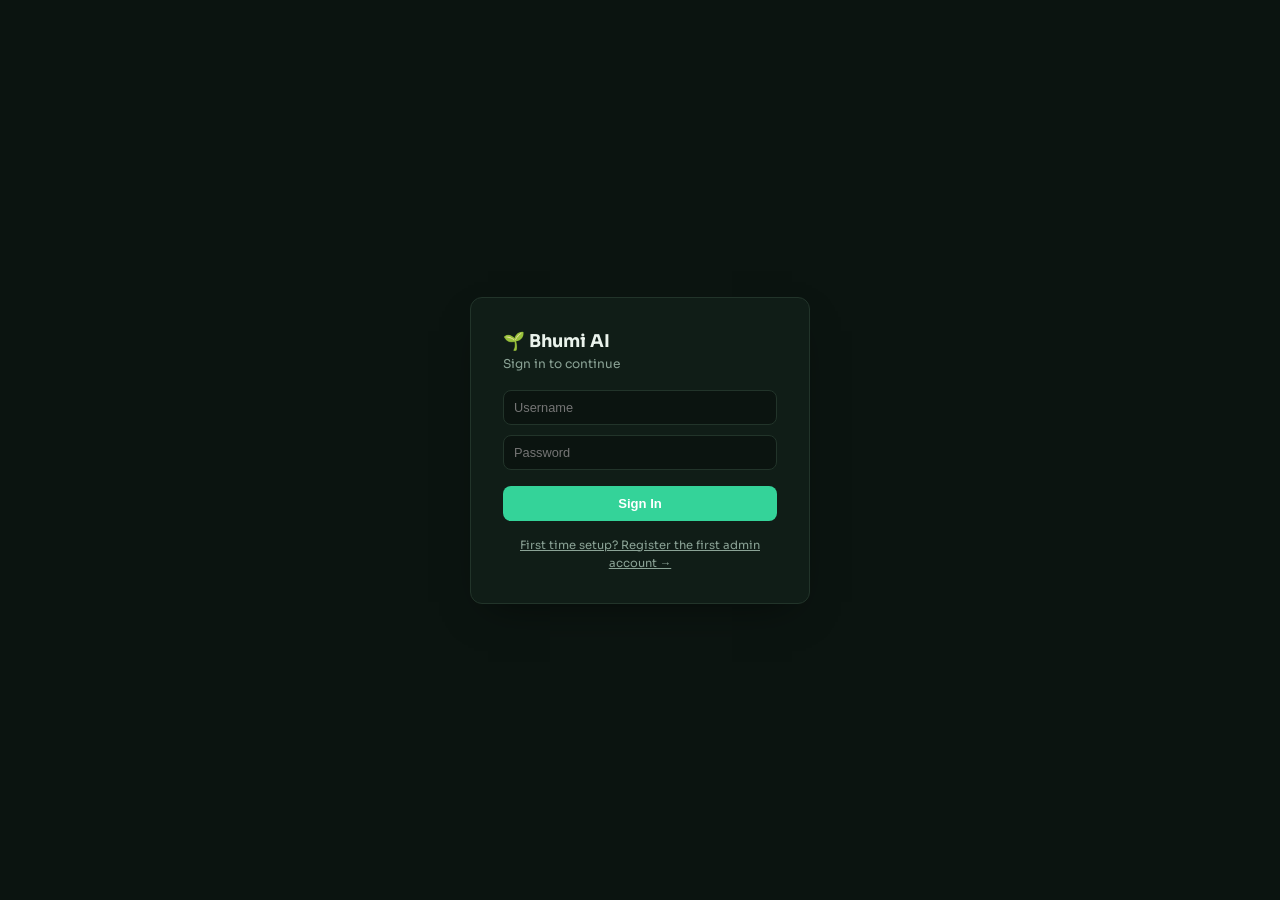
<file: Frontend/crop-intelligence.html>
<!DOCTYPE html>
<html lang="en">
<head>
    <meta charset="UTF-8">
    <meta name="viewport" content="width=device-width, initial-scale=1.0">
    <title>Bhumi AI — Crop Intelligence</title>
    <link rel="preconnect" href="https://fonts.googleapis.com">
    <link href="https://fonts.googleapis.com/css2?family=Space+Mono:wght@400;700&family=Sora:wght@300;400;500;600;700&display=swap" rel="stylesheet">
    <link rel="stylesheet" href="style.css" />
</head>
<body>
<div class="app-shell">
    <aside class="side-nav">
        <div class="nav-logo">
            <div class="logo-mark">🌱</div>
            <div><h1>Bhumi AI</h1><p>Smart Land. Strong Future.</p></div>
        </div>
        <nav class="nav-links">
            <a class="nav-link" href="index.html"><span>🏠</span> Dashboard</a>
            <a class="nav-link" id="nav-diagnose-btn"><span>📋</span> Farm Evaluation</a>
            <a class="nav-link" href="report.html"><span>📄</span> Extended Report</a>
            <a class="nav-link" href="glossary.html"><span>📚</span> Glossary</a>
            <a class="nav-link" href="farm-management.html"><span>🧑‍🌾</span> Farm Management</a>
            <a class="nav-link" href="satellite-intelligence.html"><span>🛰️</span> Satellite Intelligence</a>
            <a class="nav-link active" href="crop-intelligence.html"><span>🌾</span> Crop Intelligence</a>
            <a class="nav-link" href="insurance-claim.html"><span>🛡️</span> Insurance Claims</a>
            <a class="nav-link" href="dashboard-overview.html"><span>📊</span> Portfolio &amp; Admin</a>
        </nav>
        <div class="nav-footer-card">
            <div class="nfc-title">Crop Intelligence</div>
            <p>Current crop hypothesis, growth stage, sowing/harvest windows and 3-year rotation evidence.</p>
        </div>
    </aside>

    <div class="main-col">
        <header class="top-bar">
            <div>
                <h2 style="margin:0;font-size:1rem;">🌾 Crop Intelligence</h2>
                <p class="panel-subtitle" id="ci-subtitle" style="margin:2px 0 0;">No farm calculated yet</p>
            </div>
            <span class="topbar-spacer"></span>
            <a class="btn-detect" href="report.html" style="text-decoration:none;">📄 Extended Report</a>
        </header>

        <div class="error-box" id="error-box"></div>

        <div id="ci-empty-state" class="panel-card" style="margin:14px 0;">
            <p class="empty-hint">No farm data found. Go to <a href="index.html" style="color:var(--accent,#2f9e63);">Dashboard</a>, select a location and calculate a Bhumi AI Score first.</p>
        </div>

        <div id="ci-loading" class="panel-card" style="display:none;margin:14px 0;">
            <p class="empty-hint">Analyzing crop pattern from satellite NDVI history…</p>
        </div>

        <div id="ci-content" style="display:none;">
            <div class="panel-card" style="margin-bottom:14px;">
                <div class="panel-title">🎯 Crop Intelligence Snapshot</div>
                <div id="ci-summary-list" class="enrichment-list"></div>
                <p class="empty-hint" style="margin-top:8px;">This page separates a <b>crop recommendation</b> from a <b>current-crop identification hypothesis</b>. They are not the same claim.</p>
            </div>

            <div class="panel-card" style="margin-bottom:14px;">
                <div class="panel-title">🔍 Current Crop Identification <span class="panel-subtitle">Heuristic, not ML-verified</span></div>
                <div id="identification-list" class="enrichment-list"></div>
            </div>

            <div class="panel-card" style="margin-bottom:14px;">
                <div class="panel-title">🌱 Growth Stage</div>
                <div id="growth-stage-list" class="enrichment-list"></div>
            </div>

            <div class="panel-card" style="margin-bottom:14px;">
                <div class="panel-title">📅 Sowing &amp; Harvest Prediction</div>
                <div id="sowing-harvest-list" class="enrichment-list"></div>
            </div>

            <div class="panel-card" style="margin-bottom:14px;">
                <div class="panel-title">🔄 Crop Rotation Evidence (3-year)</div>
                <div id="rotation-summary" style="font-size:0.78rem;margin-bottom:8px;"></div>
                <div id="rotation-table"></div>
            </div>

            <div class="panel-card" style="margin-bottom:14px;">
                <div class="panel-title">📖 Crop Calendar Reference</div>
                <div id="calendar-table"></div>
            </div>

            <div class="panel-card" style="margin-bottom:14px;">
                <div class="panel-title">🧠 Methodology &amp; Limitations</div>
                <div class="enrichment-list">
                    <div class="enrichment-row"><span class="er-icon">🛰️</span><span class="er-label">Primary signal</span><span class="er-value">Seasonal Sentinel-2 NDVI pattern</span></div>
                    <div class="enrichment-row"><span class="er-icon">💧</span><span class="er-label">Rice signal</span><span class="er-value">Early-season water/flood signature</span></div>
                    <div class="enrichment-row"><span class="er-icon">🔄</span><span class="er-label">Rotation signal</span><span class="er-value">Kharif/Rabi cropped-vs-fallow history</span></div>
                    <div class="enrichment-row"><span class="er-icon">⚠️</span><span class="er-label">Validation</span><span class="er-value">No labelled ground-truth crop dataset in this module</span></div>
                </div>
                <p class="empty-hint" style="margin-top:8px;">Use this as a screening hypothesis. Field photos, farmer confirmation or a locally trained crop-classification model should be used for confirmation.</p>
            </div>
        </div>

        <footer class="app-footer">
            <span>🛰️ Sentinel-2 · NDVI seasonal analysis</span>
            <span>Indicative intelligence — field verification recommended.</span>
        </footer>
    </div>
</div>
<script src="shell.js"></script>
<script src="crop-intelligence.js"></script>
</body>
</html>
</file>
<file: Frontend/style.css>
/* ==========================================================================
   FarmScore — Dark satellite-intelligence dashboard (fixed, no page scroll)
   ========================================================================== */

:root {
    --bg: #0b1410;
    --bg-deep: #070d0a;
    --surface: #101d17;
    --surface-2: #16261e;
    --border: #22342a;
    --text: #eaf3ec;
    --text-muted: #8ba396;
    --text-dim: #5d7568;

    --primary: #34d399;
    --primary-dark: #16a570;
    --primary-tint: rgba(52, 211, 153, 0.12);

    --accent-blue: #38bdf8;
    --accent-amber: #f59e0b;
    --danger: #f87171;
    --danger-bg: rgba(248, 113, 113, 0.12);

    --radius: 12px;
    --radius-sm: 8px;
    --shadow: 0 16px 40px -18px rgba(0, 0, 0, 0.55);
    --shadow-sm: 0 6px 16px -8px rgba(0, 0, 0, 0.45);

    --font-display: "Space Mono", monospace;
    --font-body: "Sora", sans-serif;
}

* {
    box-sizing: border-box;
}

html, body {
    min-height: 100%;
    overflow-x: hidden;
    overflow-y: auto;
}

body {
    margin: 0;
    background: var(--bg);
    color: var(--text);
    font-family: var(--font-body);
    -webkit-font-smoothing: antialiased;
    font-size: 14px;
}

.visually-hidden {
    position: absolute;
    width: 0;
    height: 0;
    overflow: hidden;
    opacity: 0;
    pointer-events: none;
}

::selection {
    background: var(--primary-tint);
    color: var(--primary);
}

:focus-visible {
    outline: 2px solid var(--primary);
    outline-offset: 2px;
}

/* ---------------------------------------------------------------------- */
/* Shell layout — exactly 100vh, nothing scrolls at the page level        */
/* ---------------------------------------------------------------------- */

.app-shell {
    display: grid;
    grid-template-columns: 210px 1fr;
    min-height: 100vh;
}

/* ---------------------------------------------------------------------- */
/* Sidebar                                                                */
/* ---------------------------------------------------------------------- */

.side-nav {
    background: var(--bg-deep);
    border-right: 1px solid var(--border);
    padding: 16px 14px;
    display: flex;
    flex-direction: column;
    gap: 16px;
    min-height: 100vh;
    animation: fadeInLeft 0.4s ease both;
}

.nav-logo {
    display: flex;
    align-items: center;
    gap: 9px;
}

.logo-mark {
    width: 34px;
    height: 34px;
    display: flex;
    align-items: center;
    justify-content: center;
    font-size: 1.05rem;
    background: linear-gradient(135deg, var(--primary), var(--primary-dark));
    border-radius: 9px;
    box-shadow: var(--shadow);
    flex: 0 0 auto;
}

.nav-logo h1 {
    margin: 0;
    font-size: 0.92rem;
    font-weight: 700;
}

.nav-logo p {
    margin: 1px 0 0;
    font-size: 0.62rem;
    color: var(--text-muted);
}

.nav-links {
    display: flex;
    flex-direction: column;
    gap: 2px;
}

.nav-link {
    display: flex;
    align-items: center;
    gap: 9px;
    padding: 8px 10px;
    border-radius: var(--radius-sm);
    font-size: 0.78rem;
    color: var(--text-muted);
    text-decoration: none;
    cursor: default;
    transition: background 0.15s ease, color 0.15s ease;
}

.nav-link:hover {
    background: var(--surface);
    color: var(--text);
}

.nav-link.active {
    background: var(--primary-tint);
    color: var(--primary);
    font-weight: 600;
}

.nav-footer-card {
    margin-top: auto;
    padding: 12px;
    background: linear-gradient(155deg, var(--primary-tint), transparent);
    border: 1px solid var(--border);
    border-radius: var(--radius);
}

.nfc-title {
    font-size: 0.74rem;
    font-weight: 600;
    color: var(--primary);
    margin-bottom: 4px;
}

.nav-footer-card p {
    margin: 0;
    font-size: 0.66rem;
    color: var(--text-muted);
    line-height: 1.45;
}

/* ---------------------------------------------------------------------- */
/* Main column                                                            */
/* ---------------------------------------------------------------------- */

.main-col {
    min-width: 0;
    min-height: 100vh;
    display: flex;
    flex-direction: column;
    gap: 10px;
    padding: 12px 18px 28px;
    overflow: visible;
}

.top-bar {
    display: flex;
    align-items: center;
    gap: 12px;
    flex: 0 0 auto;
    animation: fadeInDown 0.4s ease both;
}

.search-wrap {
    flex: 1;
    max-width: 440px;
    display: flex;
    align-items: center;
    gap: 8px;
    background: var(--surface);
    border: 1px solid var(--border);
    border-radius: 999px;
    padding: 7px 13px;
    transition: border-color 0.15s ease;
}

.search-wrap:focus-within {
    border-color: var(--primary);
}

.search-icon {
    font-size: 0.8rem;
    opacity: 0.7;
}

.search-wrap input {
    flex: 1;
    background: none;
    border: none;
    outline: none;
    color: var(--text);
    font-family: var(--font-body);
    font-size: 0.82rem;
}

.search-wrap input::placeholder {
    color: var(--text-dim);
}

.icon-btn {
    background: var(--primary);
    color: #04231a;
    border: none;
    border-radius: 999px;
    padding: 5px 11px;
    font-size: 0.72rem;
    font-weight: 700;
    cursor: pointer;
    transition: background 0.15s ease;
}

.icon-btn:hover {
    background: var(--primary-dark);
    color: #fff;
}

.btn-detect {
    display: flex;
    align-items: center;
    gap: 6px;
    padding: 8px 14px;
    background: var(--primary-tint);
    color: var(--primary);
    border: 1px solid var(--primary-dark);
    border-radius: 999px;
    font-family: var(--font-body);
    font-weight: 600;
    font-size: 0.78rem;
    cursor: pointer;
    white-space: nowrap;
    transition: background 0.15s ease, transform 0.12s ease;
}

.btn-detect:hover {
    background: var(--primary);
    color: #04231a;
}

.btn-detect:active {
    transform: scale(0.97);
}

.topbar-spacer {
    flex: 1;
}

.bell-icon {
    font-size: 1.05rem;
    opacity: 0.85;
    cursor: default;
}

/* ---------------------------------------------------------------------- */
/* Error box                                                              */
/* ---------------------------------------------------------------------- */

.error-box {
    display: none;
    flex: 0 0 auto;
    padding: 8px 13px;
    font-size: 0.78rem;
    color: var(--danger);
    background: var(--danger-bg);
    border: 1px solid rgba(248, 113, 113, 0.35);
    border-left: 3px solid var(--danger);
    border-radius: var(--radius-sm);
}

.error-box:not(:empty) {
    display: block;
    animation: fadeInDown 0.25s ease both;
}

/* ---------------------------------------------------------------------- */
/* Info strip                                                             */
/* ---------------------------------------------------------------------- */

.info-strip {
    display: grid;
    grid-template-columns: repeat(4, minmax(0, 1fr));
    gap: 10px;
    flex: 0 0 auto;
    width: 100%;
}

.info-card {
    background: var(--surface);
    border: 1px solid var(--border);
    border-radius: var(--radius);
    padding: 10px 13px;
    animation: fadeInUp 0.4s ease both;
    transition: border-color 0.15s ease, transform 0.15s ease;
    min-width: 0;
}

.info-strip .info-card:nth-child(1) { animation-delay: 0.02s; }
.info-strip .info-card:nth-child(2) { animation-delay: 0.05s; }
.info-strip .info-card:nth-child(3) { animation-delay: 0.08s; }
.info-strip .info-card:nth-child(4) { animation-delay: 0.11s; }

.info-card:hover {
    border-color: var(--primary-dark);
}

.info-card-title {
    font-size: 0.62rem;
    text-transform: uppercase;
    letter-spacing: 0.05em;
    color: var(--text-muted);
    margin-bottom: 6px;
    font-family: var(--font-display);
    white-space: nowrap;
    overflow: hidden;
    text-overflow: ellipsis;
}

.info-card-main {
    font-family: var(--font-display);
    font-size: 0.86rem;
    font-weight: 700;
    color: var(--text);
    margin-bottom: 2px;
    white-space: nowrap;
    overflow: hidden;
    text-overflow: ellipsis;
}

.info-card-line {
    font-size: 0.68rem;
    color: var(--text-muted);
    margin-top: 1px;
    white-space: nowrap;
    overflow: hidden;
    text-overflow: ellipsis;
}

.info-card-line.muted {
    color: var(--text-dim);
    font-size: 0.62rem;
}

/* Farm Score compact card */

.mini-score-row {
    display: flex;
    align-items: center;
    gap: 10px;
}

.mini-score-ring {
    position: relative;
    width: 46px;
    height: 46px;
    flex: 0 0 auto;
}

.mini-score-ring svg {
    width: 100%;
    height: 100%;
}

#ring-arc {
    transition: stroke-dashoffset 1.1s cubic-bezier(0.22, 1, 0.36, 1), stroke 1.1s ease;
}

.mini-score-center {
    position: absolute;
    inset: 0;
    display: flex;
    align-items: center;
    justify-content: center;
    font-family: var(--font-display);
    font-size: 0.72rem;
    font-weight: 700;
}

.score-info-card .score-grade {
    font-family: var(--font-display);
    font-size: 0.76rem;
    font-weight: 700;
    color: var(--primary);
}

.score-info-card .coord-display {
    font-size: 0.62rem;
    color: var(--text-muted);
    font-family: var(--font-display);
    margin-top: 1px;
}

/* Weather card */

.weather-current {
    display: flex;
    align-items: center;
    gap: 9px;
}

.weather-icon {
    font-size: 1.4rem;
    animation: driftIcon 3.6s ease-in-out infinite;
}

.weather-current-temp {
    font-family: var(--font-display);
    font-size: 0.92rem;
    font-weight: 700;
    color: var(--accent-blue);
}

.weather-current-desc {
    font-size: 0.66rem;
    color: var(--text-muted);
}

.weather-wind {
    font-size: 0.62rem;
    color: var(--text-muted);
    font-family: var(--font-display);
    white-space: nowrap;
    margin-left: auto;
}

/* ---------------------------------------------------------------------- */
/* Comprehensive Score summary                                           */
/* ---------------------------------------------------------------------- */

#comprehensive-score-card {
    width: 100%;
    margin: 0 !important;
    padding: 16px 18px !important;
    display: block;
}

#comprehensive-score-card > .comprehensive-score-inner {
    display: flex;
    align-items: center;
    justify-content: space-between;
    gap: 20px;
    flex-wrap: wrap;
    min-width: 0;
}

#comprehensive-score-card > .comprehensive-score-inner > div {
    min-width: 0;
}

#comprehensive-score-grade {
    margin-top: 4px;
    color: #a7f3d0;
    font-weight: 700;
}

#comprehensive-score-params {
    margin-top: 5px;
    color: #7f9f92;
    font-size: 13px;
}

#comprehensive-score-method {
    margin-top: 10px;
    color: #668077;
    font-size: 12px;
}

#comprehensive-score-card > .comprehensive-score-inner > div {
    min-width: 0;
}

#comprehensive-score-value {
    line-height: 1.1;
    word-break: break-word;
}

#comprehensive-score-link {
    flex: 0 0 auto;
    white-space: nowrap;
}

/* ---------------------------------------------------------------------- */
/* Dashboard grid                                                         */
/* ---------------------------------------------------------------------- */

.dashboard-grid {
    display: grid;
    grid-template-columns: minmax(0, 1fr) 320px;
    align-items: start;
    width: 100%;
    min-width: 0;
    gap: 12px;
}

.map-column {
    display: flex;
    flex-direction: column;
    gap: 10px;
    min-height: 0;
}

.right-column {
    display: flex;
    flex-direction: column;
    gap: 10px;
    min-height: 0;
    animation: fadeInUp 0.4s ease 0.1s both;
}

/* ---------------------------------------------------------------------- */
/* Map toolbar tabs                                                       */
/* ---------------------------------------------------------------------- */

.map-tabs {
    display: flex;
    gap: 6px;
    flex: 0 0 auto;
    min-width: 0;
    overflow-x: auto;
    overflow-y: hidden;
    padding-bottom: 2px;
    scrollbar-width: thin;
}

.dashboard-grid > *,
.bottom-row > *,
.info-strip > * {
    min-width: 0;
}

.map-tab {
    background: var(--surface);
    border: 1px solid var(--border);
    color: var(--text-muted);
    font-family: var(--font-body);
    font-size: 0.72rem;
    font-weight: 600;
    padding: 6px 12px;
    border-radius: var(--radius-sm);
    cursor: pointer;
    transition: background 0.15s ease, color 0.15s ease, border-color 0.15s ease;
}

.map-tab:hover {
    border-color: var(--primary-dark);
    color: var(--text);
}

.map-tab.active {
    background: var(--primary);
    border-color: var(--primary);
    color: #04231a;
}

/* ---------------------------------------------------------------------- */
/* Map panel                                                              */
/* ---------------------------------------------------------------------- */

.map-panel {
    position: relative;
    flex: 0 0 auto;
    height: 390px;
    min-height: 320px;
    border-radius: var(--radius);
    overflow: hidden;
    border: 1px solid var(--border);
    animation: fadeInUp 0.4s ease both;
}

#map {
    width: 100%;
    height: 100%;
    background: #0d1712;
}

.farm-pin {
    width: 18px;
    height: 18px;
    background: var(--primary);
    border: 3px solid #fff;
    border-radius: 50%;
    box-shadow: 0 2px 8px rgba(0, 0, 0, 0.4);
}

.ndvi-legend {
    position: absolute;
    left: 12px;
    bottom: 12px;
    z-index: 500;
    background: rgba(16, 29, 23, 0.92);
    border: 1px solid var(--border);
    border-radius: var(--radius-sm);
    padding: 7px 11px;
    display: flex;
    align-items: center;
    gap: 7px;
    font-size: 0.64rem;
    color: var(--text-muted);
    animation: fadeInUp 0.3s ease both;
}

.legend-gradient {
    width: 60px;
    height: 6px;
    border-radius: 999px;
    background: linear-gradient(90deg, hsl(0,65%,45%), hsl(60,65%,45%), hsl(120,65%,45%));
}

.legend-labels {
    display: flex;
    justify-content: space-between;
    width: 60px;
    font-size: 0.58rem;
}

/* leaflet control theming */

.leaflet-bar,
.leaflet-control-layers,
.leaflet-control-geocoder {
    border: 1px solid var(--border) !important;
    box-shadow: var(--shadow) !important;
    background: var(--surface) !important;
}

.leaflet-bar a {
    background: var(--surface) !important;
    color: var(--text) !important;
    border-bottom: 1px solid var(--border) !important;
}

.leaflet-bar a:hover {
    background: var(--surface-2) !important;
}

/* ---------------------------------------------------------------------- */
/* Bottom row: Score Breakdown | NDVI Trend | Land Summary                */
/* ---------------------------------------------------------------------- */

.bottom-row {
    flex: 0 0 auto;
    display: grid;
    grid-template-columns: repeat(3, minmax(0, 1fr));
    gap: 10px;
    height: 245px;
    width: 100%;
}

.panel-card {
    background: var(--surface);
    border: 1px solid var(--border);
    border-radius: var(--radius);
    padding: 11px 13px;
    animation: fadeInUp 0.4s ease both;
    min-height: 0;
    overflow-y: auto;
    scrollbar-width: thin;
}

.panel-title {
    font-size: 0.76rem;
    font-weight: 700;
    display: flex;
    align-items: center;
    gap: 6px;
    margin-bottom: 8px;
}

.panel-subtitle {
    font-size: 0.6rem;
    font-weight: 400;
    color: var(--text-muted);
    font-family: var(--font-display);
}

.empty-hint {
    font-size: 0.72rem;
    color: var(--text-dim);
    margin: 8px 0 0;
}

/* ---------------------------------------------------------------------- */
/* Score Breakdown rows                                                   */
/* ---------------------------------------------------------------------- */

.params-grid {
    display: flex;
    flex-direction: column;
    gap: 7px;
}

.score-row {
    display: grid;
    grid-template-columns: 26px 1fr;
    gap: 8px;
    align-items: flex-start;
    animation: fadeInUp 0.35s ease both;
    border-radius: 6px;
    transition: background 0.3s ease;
}

.score-row.flash {
    background: var(--primary-tint);
}

.sr-body {
    min-width: 0;
}

.params-grid > *:nth-child(1) { animation-delay: 0.02s; }
.params-grid > *:nth-child(2) { animation-delay: 0.05s; }
.params-grid > *:nth-child(3) { animation-delay: 0.08s; }
.params-grid > *:nth-child(4) { animation-delay: 0.11s; }
.params-grid > *:nth-child(5) { animation-delay: 0.14s; }

.sr-icon {
    width: 26px;
    height: 26px;
    border-radius: 7px;
    display: flex;
    align-items: center;
    justify-content: center;
    font-size: 0.78rem;
    flex: 0 0 auto;
}

.sr-top {
    display: flex;
    justify-content: space-between;
    align-items: baseline;
    font-size: 0.72rem;
    gap: 6px;
}

.sr-label {
    font-weight: 600;
    white-space: nowrap;
    overflow: hidden;
    text-overflow: ellipsis;
}

.sr-info {
    color: var(--text-dim);
    font-size: 0.62rem;
    cursor: help;
    margin-left: 2px;
}

.sr-info:hover {
    color: var(--primary);
}

.sr-status {
    font-family: var(--font-display);
    font-size: 0.64rem;
    flex: 0 0 auto;
}

.mini-bar {
    margin-top: 4px;
    height: 4px;
    border-radius: 999px;
    background: var(--surface-2);
    overflow: hidden;
}

.mini-bar-fill {
    height: 100%;
    border-radius: 999px;
    transform-origin: left;
    animation: growBar 0.9s cubic-bezier(0.22, 1, 0.36, 1) both;
}

.sr-meta {
    font-size: 0.6rem;
    color: var(--text-muted);
    margin-top: 3px;
    font-family: var(--font-display);
    white-space: nowrap;
    overflow: hidden;
    text-overflow: ellipsis;
}

.p-nodata {
    color: var(--danger);
    margin-left: 4px;
    cursor: help;
}

/* ---------------------------------------------------------------------- */
/* NDVI trend chart                                                       */
/* ---------------------------------------------------------------------- */

.trend-chart-wrap {
    height: 100%;
    display: flex;
    flex-direction: column;
}

.trend-svg {
    width: 100%;
    flex: 1 1 auto;
    min-height: 0;
    display: block;
}

.trend-labels {
    display: flex;
    justify-content: space-between;
    font-size: 0.58rem;
    color: var(--text-muted);
    font-family: var(--font-display);
    margin-top: 4px;
}

.trend-empty {
    font-size: 0.72rem;
    color: var(--text-dim);
    margin: 20px 0 0;
    text-align: center;
}

/* ---------------------------------------------------------------------- */
/* Land summary                                                          */
/* ---------------------------------------------------------------------- */

.summary-row {
    display: flex;
    justify-content: space-between;
    align-items: center;
    padding: 5px 0;
    border-bottom: 1px dashed var(--border);
    font-size: 0.72rem;
    gap: 8px;
}

.summary-row:last-child {
    border-bottom: none;
}

.summary-row span:first-child {
    color: var(--text-muted);
    white-space: nowrap;
}

.summary-row span:last-child {
    font-family: var(--font-display);
    font-weight: 600;
    text-align: right;
    overflow: hidden;
    text-overflow: ellipsis;
    white-space: nowrap;
}

/* ---------------------------------------------------------------------- */
/* Nearby resources                                                       */
/* ---------------------------------------------------------------------- */

.nearby-card {
    flex: 1 1 auto;
}

.accessibility-pill {
    margin-left: auto;
    font-size: 0.6rem;
    font-weight: 400;
    color: var(--text-muted);
    font-family: var(--font-display);
}

.accessibility-pill b {
    color: var(--primary);
}

.nearby-list {
    display: flex;
    flex-direction: column;
    gap: 1px;
}

.nr-row {
    display: grid;
    grid-template-columns: 20px 1fr auto;
    align-items: center;
    gap: 7px;
    padding: 5px 0;
    font-size: 0.72rem;
    border-bottom: 1px dashed var(--border);
    animation: fadeInUp 0.3s ease both;
}

.nr-row:last-child {
    border-bottom: none;
}

.nr-icon {
    text-align: center;
    font-size: 0.82rem;
}

.nr-label {
    color: var(--text-muted);
    white-space: nowrap;
    overflow: hidden;
    text-overflow: ellipsis;
}

.nr-dist {
    font-family: var(--font-display);
    color: var(--primary);
    font-size: 0.68rem;
    white-space: nowrap;
}

.nr-notfound {
    color: var(--text-dim);
    font-size: 0.6rem;
}

.nr-retry {
    color: var(--primary);
    font-weight: 600;
    text-decoration: none;
    margin-left: 4px;
    white-space: nowrap;
}

.nr-retry:hover {
    text-decoration: underline;
}

/* ---------------------------------------------------------------------- */
/* Loan eligibility                                                       */
/* ---------------------------------------------------------------------- */

.loan-card {
    flex: 0 0 auto;
    background: linear-gradient(155deg, var(--primary-tint), var(--surface));
}

.loan-status {
    font-family: var(--font-display);
    font-size: 0.92rem;
    font-weight: 700;
    color: var(--primary);
    margin-bottom: 5px;
}

.loan-desc {
    margin: 0;
    font-size: 0.7rem;
    color: var(--text-muted);
    line-height: 1.45;
}

/* ---------------------------------------------------------------------- */
/* AI insight — visually distinct from computed data, clearly generated   */
/* ---------------------------------------------------------------------- */

.ai-card {
    flex: 0 0 auto;
    background: linear-gradient(155deg, rgba(56, 189, 248, 0.1), var(--surface));
    border-color: rgba(56, 189, 248, 0.3);
}

.ai-insight-text {
    margin: 0;
    font-size: 0.74rem;
    color: var(--text-muted);
    line-height: 1.55;
}

/* ---------------------------------------------------------------------- */
/* Footer                                                                 */
/* ---------------------------------------------------------------------- */

.app-footer {
    flex: 0 0 auto;
    display: flex;
    justify-content: space-between;
    gap: 12px;
    padding-top: 6px;
    border-top: 1px solid var(--border);
    font-size: 0.62rem;
    color: var(--text-dim);
}

/* ---------------------------------------------------------------------- */
/* Floating Calculate button                                              */
/* ---------------------------------------------------------------------- */

.fab-calculate {
    position: fixed;
    right: 24px;
    bottom: 20px;
    z-index: 900;
    display: flex;
    align-items: center;
    gap: 8px;
    padding: 12px 20px;
    background: var(--primary);
    color: #04231a;
    border: none;
    border-radius: 999px;
    font-family: var(--font-body);
    font-weight: 700;
    font-size: 0.82rem;
    cursor: pointer;
    box-shadow: 0 10px 30px -8px rgba(52, 211, 153, 0.55);
    transition: transform 0.15s ease, background 0.15s ease;
    animation: fadeInUp 0.4s ease 0.2s both, pulseGlow 2.6s ease-in-out infinite;
}

.fab-calculate:hover {
    transform: translateY(-2px);
    background: var(--primary-dark);
    color: #fff;
}

.fab-calculate:active {
    transform: scale(0.97);
}

.fab-calculate.loading {
    pointer-events: none;
    opacity: 0.85;
}

.fab-calculate.loading .fab-icon {
    animation: spin 0.8s linear infinite;
}

/* ---------------------------------------------------------------------- */
/* Floating chatbot                                                       */
/* ---------------------------------------------------------------------- */

.fab-chat {
    position: fixed;
    left: 24px;
    bottom: 20px;
    z-index: 900;
    width: 52px;
    height: 52px;
    border-radius: 50%;
    border: none;
    background: var(--accent-blue);
    color: #04231a;
    font-size: 1.3rem;
    cursor: pointer;
    box-shadow: 0 10px 30px -8px rgba(56, 189, 248, 0.55);
    transition: transform 0.15s ease;
    animation: fadeInUp 0.4s ease 0.25s both;
}

.fab-chat:hover {
    transform: translateY(-2px) scale(1.05);
}

.chat-panel {
    position: fixed;
    left: 24px;
    bottom: 84px;
    z-index: 950;
    width: 340px;
    height: 440px;
    max-height: 60vh;
    background: var(--surface);
    border: 1px solid var(--border);
    border-radius: var(--radius);
    box-shadow: var(--shadow);
    display: flex;
    flex-direction: column;
    overflow: hidden;
    opacity: 0;
    transform: translateY(12px) scale(0.97);
    pointer-events: none;
    transition: opacity 0.18s ease, transform 0.18s ease;
}

.chat-panel.open {
    opacity: 1;
    transform: translateY(0) scale(1);
    pointer-events: auto;
}

.chat-header {
    display: flex;
    align-items: center;
    justify-content: space-between;
    padding: 12px 14px;
    background: var(--surface-2);
    border-bottom: 1px solid var(--border);
    font-size: 0.8rem;
    font-weight: 700;
}

.chat-close {
    background: none;
    border: none;
    color: var(--text-muted);
    cursor: pointer;
    font-size: 0.9rem;
}

.chat-close:hover {
    color: var(--text);
}

.chat-messages {
    flex: 1 1 auto;
    min-height: 0;
    overflow-y: auto;
    padding: 12px;
    display: flex;
    flex-direction: column;
    gap: 8px;
}

.chat-msg {
    max-width: 85%;
    padding: 8px 11px;
    border-radius: 12px;
    font-size: 0.76rem;
    line-height: 1.45;
    white-space: pre-wrap;
}

.chat-msg-user {
    align-self: flex-end;
    background: var(--primary);
    color: #04231a;
    border-bottom-right-radius: 3px;
}

.chat-msg-bot {
    align-self: flex-start;
    background: var(--surface-2);
    color: var(--text);
    border: 1px solid var(--border);
    border-bottom-left-radius: 3px;
}

.chat-msg-error {
    color: var(--danger);
}

.chat-input-row {
    display: flex;
    gap: 8px;
    padding: 10px;
    border-top: 1px solid var(--border);
}

.chat-input-row input {
    flex: 1;
    background: var(--surface-2);
    border: 1px solid var(--border);
    border-radius: 999px;
    padding: 8px 13px;
    color: var(--text);
    font-family: var(--font-body);
    font-size: 0.78rem;
    outline: none;
}

.chat-input-row input:focus {
    border-color: var(--accent-blue);
}

.chat-input-row button {
    width: 36px;
    height: 36px;
    border-radius: 50%;
    border: none;
    background: var(--accent-blue);
    color: #04231a;
    cursor: pointer;
    font-size: 0.9rem;
}

.chat-input-row button:hover {
    filter: brightness(1.1);
}

/* ---------------------------------------------------------------------- */
/* Crop disease diagnosis modal                                           */
/* ---------------------------------------------------------------------- */

.modal-overlay {
    position: fixed;
    inset: 0;
    z-index: 1000;
    background: rgba(4, 10, 7, 0.7);
    display: flex;
    align-items: center;
    justify-content: center;
    opacity: 0;
    pointer-events: none;
    transition: opacity 0.18s ease;
}

.modal-overlay.open {
    opacity: 1;
    pointer-events: auto;
}

.modal-box {
    width: 420px;
    max-width: 92vw;
    max-height: 85vh;
    overflow-y: auto;
    background: var(--surface);
    border: 1px solid var(--border);
    border-radius: var(--radius);
    box-shadow: var(--shadow);
    transform: scale(0.97);
    transition: transform 0.18s ease;
}

.modal-overlay.open .modal-box {
    transform: scale(1);
}

.modal-header {
    display: flex;
    align-items: center;
    justify-content: space-between;
    padding: 14px 16px;
    background: var(--surface-2);
    border-bottom: 1px solid var(--border);
    font-size: 0.85rem;
    font-weight: 700;
    position: sticky;
    top: 0;
}

.modal-body {
    padding: 16px;
}

.diagnose-hint {
    font-size: 0.72rem;
    color: var(--text-muted);
    line-height: 1.5;
    margin: 0 0 14px;
}

.diagnose-tips {
    font-size: 0.7rem;
    color: var(--text-muted);
    line-height: 1.6;
    margin: -8px 0 14px;
    padding-left: 18px;
}

.upload-drop {
    display: flex;
    align-items: center;
    justify-content: center;
    min-height: 140px;
    border: 1.5px dashed var(--border);
    border-radius: var(--radius-sm);
    cursor: pointer;
    padding: 10px;
    margin-bottom: 12px;
    transition: border-color 0.15s ease;
    overflow: hidden;
}

.upload-drop:hover {
    border-color: var(--primary);
}

.upload-drop input {
    display: none;
}

#upload-drop-text {
    font-size: 0.76rem;
    color: var(--text-muted);
    text-align: center;
}

#diagnose-preview {
    max-width: 100%;
    max-height: 220px;
    border-radius: var(--radius-sm);
    object-fit: contain;
}

.diagnose-result {
    margin-top: 14px;
    padding: 12px;
    background: var(--surface-2);
    border: 1px solid var(--border);
    border-radius: var(--radius-sm);
    font-size: 0.76rem;
    animation: fadeInUp 0.3s ease both;
}

.diag-row {
    display: flex;
    justify-content: space-between;
    padding: 5px 0;
    border-bottom: 1px dashed var(--border);
    gap: 10px;
}

.diag-row:last-of-type {
    border-bottom: none;
}

.diag-label {
    color: var(--text-muted);
    flex: 0 0 auto;
}

.diag-diagnosis {
    font-weight: 700;
    text-align: right;
}

.diag-section {
    margin-top: 10px;
}

.diag-section ul {
    margin: 6px 0 0;
    padding-left: 18px;
}

.diag-section li {
    margin-bottom: 3px;
}

.diag-caveat {
    margin: 12px 0 0;
    padding-top: 10px;
    border-top: 1px dashed var(--border);
    font-size: 0.68rem;
    color: var(--text-dim);
    line-height: 1.5;
}

.diag-not-plant {
    margin: 0;
    color: var(--text-muted);
}

.diag-low-confidence {
    margin: 0 0 12px;
    padding: 8px 10px;
    color: var(--danger);
    background: var(--danger-bg);
    border-left: 3px solid var(--danger);
    border-radius: var(--radius-sm);
    font-size: 0.72rem;
    line-height: 1.5;
}

.diag-trained-model {
    padding: 8px 10px;
    background: var(--surface);
    border: 1px dashed var(--border);
    border-radius: var(--radius-sm);
}

.diag-trained-model-alt {
    margin: 6px 0 0;
    font-size: 0.72rem;
    color: var(--text-muted);
}

.diag-trained-model-alt ul {
    margin: 4px 0 0;
    padding-left: 18px;
}

/* ---------------------------------------------------------------------- */
/* Spectral Intelligence modal                                            */
/* ---------------------------------------------------------------------- */

.map-tab-spectral {
    background: linear-gradient(135deg, rgba(56,189,248,0.16), rgba(52,211,153,0.10));
    border-color: rgba(56,189,248,0.35);
    color: #7dd3fc;
}

.map-tab-spectral:hover {
    border-color: #38bdf8;
    color: #fff;
}

.spectral-modal-box {
    width: 480px;
}

.spectral-loading {
    display: flex;
    align-items: center;
    gap: 10px;
    padding: 30px 0;
    color: var(--text-muted);
    font-size: 0.78rem;
    justify-content: center;
}

.spinner {
    width: 18px;
    height: 18px;
    border: 2.5px solid var(--border);
    border-top-color: var(--accent-blue);
    border-radius: 50%;
    animation: spin 0.8s linear infinite;
    flex: 0 0 auto;
}

.spectral-score-row {
    display: flex;
    align-items: center;
    gap: 14px;
    margin-bottom: 12px;
}

.spectral-ring {
    flex: 0 0 auto;
}

.spectral-subtitle {
    margin: 16px 0 8px;
    padding: 0;
    background: none;
    font-size: 0.78rem;
}

.spectral-flags {
    display: flex;
    flex-direction: column;
    gap: 6px;
    margin-bottom: 4px;
}

.spectral-flag {
    background: rgba(245, 158, 11, 0.1);
    border: 1px solid rgba(245, 158, 11, 0.3);
    color: #fbbf24;
    font-size: 0.7rem;
    padding: 7px 10px;
    border-radius: var(--radius-sm);
    line-height: 1.4;
}

.spectral-recs {
    display: flex;
    flex-direction: column;
    gap: 8px;
}

.spectral-rec-row {
    background: var(--surface-2);
    border: 1px solid var(--border);
    border-radius: var(--radius-sm);
    padding: 9px 11px;
}

.spectral-rec-label {
    display: block;
    font-size: 0.68rem;
    font-weight: 700;
    color: var(--text);
    margin-bottom: 4px;
}

.spectral-rec-row p {
    margin: 0;
    font-size: 0.74rem;
    color: var(--text-muted);
    line-height: 1.5;
}

/* ---------------------------------------------------------------------- */
/* Keyframes                                                              */
/* ---------------------------------------------------------------------- */

@keyframes fadeInUp {
    from { opacity: 0; transform: translateY(8px); }
    to   { opacity: 1; transform: translateY(0); }
}

@keyframes fadeInDown {
    from { opacity: 0; transform: translateY(-6px); }
    to   { opacity: 1; transform: translateY(0); }
}

@keyframes fadeInLeft {
    from { opacity: 0; transform: translateX(-10px); }
    to   { opacity: 1; transform: translateX(0); }
}

@keyframes spin {
    to { transform: rotate(360deg); }
}

@keyframes growBar {
    from { transform: scaleX(0); }
    to   { transform: scaleX(1); }
}

@keyframes driftIcon {
    0%, 100% { transform: translateY(0) rotate(0deg); }
    50%      { transform: translateY(-2px) rotate(-4deg); }
}

@keyframes pulseGlow {
    0%, 100% { box-shadow: 0 10px 30px -8px rgba(52, 211, 153, 0.55); }
    50%      { box-shadow: 0 10px 40px -4px rgba(52, 211, 153, 0.8); }
}

@media (prefers-reduced-motion: reduce) {
    * {
        animation-duration: 0.001ms !important;
        animation-iteration-count: 1 !important;
        transition-duration: 0.001ms !important;
    }
}

/* ---------------------------------------------------------------------- */
/* Narrow-screen fallback — real mobile widths only, never triggered by     */
/* ordinary desktop/laptop browser-chrome height variance                   */
/* ---------------------------------------------------------------------- */

@media (max-width: 1050px) {
    .info-strip {
        grid-template-columns: repeat(2, minmax(0, 1fr));
    }

    .dashboard-grid {
        grid-template-columns: minmax(0, 1fr);
    }

    .right-column {
        display: grid;
        grid-template-columns: repeat(2, minmax(0, 1fr));
    }
}

@media (max-width: 760px) {
    .app-shell {
        display: block;
    }

    .side-nav {
        display: none;
    }

    .main-col {
        min-height: auto;
    }

    .info-strip {
        grid-template-columns: 1fr 1fr;
    }

    .dashboard-grid {
        display: block;
        height: auto;
    }

    .map-panel {
        height: 320px;
        min-height: 320px;
    }

    #comprehensive-score-card > .comprehensive-score-inner {
        flex-direction: column;
        align-items: flex-start !important;
    }

    #comprehensive-score-link {
        width: 100%;
        justify-content: center;
    }

    .bottom-row {
        grid-template-columns: 1fr;
        height: auto;
    }

    .panel-card {
        overflow: visible;
        height: auto !important;
    }

    .trend-chart-wrap {
        height: 160px;
    }

    .right-column {
        margin-top: 10px;
    }

    .chat-panel {
        width: calc(100vw - 48px);
    }
}

/* ===================================================================
   Extended Farm Intelligence (enrichment) card
   =================================================================== */
.enrichment-list {
    display: flex;
    flex-direction: column;
    gap: 6px;
}

.enrichment-row {
    display: grid;
    grid-template-columns: 22px 1fr auto;
    align-items: center;
    gap: 8px;
    padding: 6px 4px;
    border-bottom: 1px dashed var(--border);
    font-size: 0.72rem;
}

.enrichment-row:last-child {
    border-bottom: none;
}

.er-icon {
    font-size: 0.9rem;
    text-align: center;
}

.er-label {
    color: var(--text-muted);
    font-weight: 600;
}

.er-value {
    color: var(--text);
    text-align: right;
    font-weight: 500;
}

/* ===================================================================
   Glossary FAB + modal
   =================================================================== */
.glossary-fab {
    position: fixed;
    right: 22px;
    bottom: 22px;
    width: 46px;
    height: 46px;
    border-radius: 50%;
    border: none;
    background: var(--accent, #2f9e63);
    color: #fff;
    font-size: 1.15rem;
    cursor: pointer;
    box-shadow: 0 4px 14px rgba(0,0,0,0.25);
    z-index: 500;
}

.glossary-modal {
    position: fixed;
    inset: 0;
    background: rgba(0,0,0,0.45);
    z-index: 600;
    align-items: center;
    justify-content: center;
}

.glossary-modal-inner {
    background: var(--surface);
    border: 1px solid var(--border);
    border-radius: var(--radius);
    width: min(520px, 92vw);
    max-height: 78vh;
    display: flex;
    flex-direction: column;
    overflow: hidden;
}

.glossary-modal-header {
    display: flex;
    justify-content: space-between;
    align-items: center;
    padding: 12px 16px;
    font-weight: 700;
    border-bottom: 1px solid var(--border);
}

.glossary-modal-header button {
    background: none;
    border: none;
    font-size: 1rem;
    cursor: pointer;
    color: var(--text-muted);
}

.glossary-content {
    padding: 10px 16px;
    overflow-y: auto;
}

.glossary-term {
    padding: 8px 0;
    border-bottom: 1px dashed var(--border);
}

.glossary-term:last-child {
    border-bottom: none;
}

.glossary-term-name {
    font-weight: 700;
    font-size: 0.82rem;
}

.glossary-full-form {
    font-weight: 400;
    color: var(--text-muted);
    font-size: 0.72rem;
}

.glossary-term-desc {
    font-size: 0.74rem;
    color: var(--text-muted);
    margin-top: 2px;
}

/* ===================================================================
   Extended Report page — simple bar charts + tables
   =================================================================== */
.simple-bar-chart {
    width: 100%;
}

.sbc-title {
    font-size: 0.78rem;
    font-weight: 700;
    margin-bottom: 8px;
    display: flex;
    justify-content: space-between;
}

.sbc-avg {
    font-weight: 400;
    color: var(--text-muted);
    font-size: 0.7rem;
}

.sbc-bars {
    display: flex;
    align-items: flex-end;
    gap: 10px;
    height: 130px;
}

.sbc-bar-col {
    flex: 1;
    display: flex;
    flex-direction: column;
    align-items: center;
    height: 100%;
}

.sbc-bar-track {
    flex: 1;
    width: 100%;
    display: flex;
    align-items: flex-end;
    max-width: 34px;
    margin: 0 auto;
}

.sbc-bar-fill {
    width: 100%;
    border-radius: 3px 3px 0 0;
    min-height: 3px;
    transition: height 0.3s ease;
}

.sbc-bar-label {
    font-size: 0.65rem;
    color: var(--text-muted);
    margin-top: 4px;
}

.sbc-bar-value {
    font-size: 0.62rem;
    color: var(--text-dim, var(--text-muted));
}

.report-table {
    width: 100%;
    border-collapse: collapse;
    font-size: 0.74rem;
}

.report-table th {
    text-align: left;
    padding: 6px 8px;
    background: var(--border);
    font-weight: 700;
}

.report-table td {
    padding: 6px 8px;
    border-bottom: 1px dashed var(--border);
}

.report-table tr:last-child td {
    border-bottom: none;
}

/* ===================================================================
   Bhumi Seasonal Score — half-circle gauge + Base/Kharif/Rabi bars
   (shell.js's renderBhumiSeasonalScore/renderSpeedometerGauge render
   into these classes; shared by index.html and report.html)
   =================================================================== */

.bss-layout {
    display: flex;
    flex-wrap: wrap;
    gap: 20px;
    align-items: center;
}

.bss-gauge-wrap {
    position: relative;
    width: 220px;
    flex: 0 0 auto;
    text-align: center;
}

.bss-gauge-svg {
    width: 100%;
    height: auto;
    color: var(--text);
}

.bss-gauge-tick {
    fill: var(--text-muted);
    font-size: 11px;
    font-family: var(--font-display, monospace);
}

.bss-overall-score {
    margin-top: -34px;
    font-size: 1.6rem;
    font-weight: 700;
    font-family: var(--font-display, monospace);
}

.bss-overall-label {
    font-size: 0.72rem;
    color: var(--text-muted);
}

.bss-subscores {
    flex: 1 1 260px;
    display: flex;
    flex-direction: column;
    gap: 14px;
    min-width: 240px;
}

.bss-subscore-label {
    display: flex;
    justify-content: space-between;
    font-size: 0.78rem;
    font-weight: 600;
    margin-bottom: 4px;
}

.bss-subscore-grade {
    font-weight: 400;
    color: var(--text-muted);
}

.bss-subscore-track {
    height: 8px;
    border-radius: 4px;
    background: var(--surface-2);
    overflow: hidden;
}

.bss-subscore-fill {
    height: 100%;
    background: var(--accent-blue);
    border-radius: 4px;
}

.bss-subscore-ends {
    display: flex;
    justify-content: space-between;
    font-size: 0.62rem;
    color: var(--text-dim, var(--text-muted));
    margin-top: 2px;
}

.bss-legend-table {
    width: 100%;
    border-collapse: collapse;
    font-size: 0.74rem;
}

.bss-legend-table th {
    text-align: left;
    padding: 6px 8px;
    background: var(--border);
    font-weight: 700;
}

.bss-legend-table td {
    padding: 6px 8px;
    border-bottom: 1px dashed var(--border);
}

.bss-legend-table tr:last-child td {
    border-bottom: none;
}

.bss-legend-swatch {
    display: inline-block;
    width: 10px;
    height: 10px;
    border-radius: 2px;
    margin-right: 6px;
}

/* ===================================================================
   Farm Management page
   =================================================================== */
.fm-columns {
    display: grid;
    grid-template-columns: 1fr 1fr;
    gap: 14px;
}

@media (max-width: 900px) {
    .fm-columns { grid-template-columns: 1fr; }
}

.fm-form {
    display: flex;
    flex-direction: column;
    gap: 6px;
    margin-bottom: 10px;
}

.fm-form input,
.fm-form select,
.fm-form textarea {
    background: var(--bg, #0a0f0d);
    border: 1px solid var(--border);
    border-radius: var(--radius);
    padding: 7px 9px;
    color: var(--text);
    font-size: 0.76rem;
    font-family: var(--font-display, inherit);
    box-sizing: border-box;
    width: 100%;
}

.fm-form textarea {
    resize: vertical;
}

.fm-form select {
    appearance: none;
    -webkit-appearance: none;
    background-image: linear-gradient(45deg, transparent 50%, var(--text-muted) 50%), linear-gradient(135deg, var(--text-muted) 50%, transparent 50%);
    background-position: calc(100% - 14px) center, calc(100% - 9px) center;
    background-size: 5px 5px, 5px 5px;
    background-repeat: no-repeat;
    cursor: pointer;
}

.fm-search {
    width: 100%;
    background: var(--bg, #0a0f0d);
    border: 1px solid var(--border);
    border-radius: var(--radius);
    padding: 7px 9px;
    color: var(--text);
    font-size: 0.76rem;
    margin-bottom: 8px;
    box-sizing: border-box;
}

.fm-list {
    display: flex;
    flex-direction: column;
    gap: 6px;
    max-height: 260px;
    overflow-y: auto;
}

.fm-list-item {
    background: var(--bg, #0a0f0d);
    border: 1px solid var(--border);
    border-radius: var(--radius);
    padding: 8px 10px;
    cursor: pointer;
    transition: border-color 0.15s ease;
}

.fm-list-item:hover {
    border-color: var(--accent, #2f9e63);
}

.fm-list-item.selected {
    border-color: var(--accent, #2f9e63);
    background: rgba(47, 158, 99, 0.08);
}

.fm-list-item-title {
    font-size: 0.78rem;
    font-weight: 700;
}

.fm-list-item-sub {
    font-size: 0.68rem;
    color: var(--text-muted);
    margin-top: 2px;
}

.fm-divider {
    height: 1px;
    background: var(--border);
    margin: 12px 0;
}

.fm-tabs {
    display: flex;
    gap: 6px;
    margin: 8px 0;
}

.fm-tab {
    flex: 1;
    background: var(--bg, #0a0f0d);
    border: 1px solid var(--border);
    border-radius: var(--radius);
    padding: 6px 4px;
    color: var(--text-muted);
    font-size: 0.68rem;
    cursor: pointer;
}

.fm-tab.active {
    border-color: var(--accent, #2f9e63);
    color: var(--accent, #2f9e63);
    font-weight: 700;
}

.fm-tab-panel {
    padding: 6px 0;
}

/* ===================================================================
   Main dashboard (index.html only) — hero, header status cards,
   Calculate panel, Quick Insights, Key Land Indicators, footer pills.

   This markup previously had NO base styling here at all — it relied
   entirely on dashboard-light.css, a separate file injected at runtime
   that reskinned it with ~40 hardcoded, mutually inconsistent green
   shades and a loud multi-hue gradient background, all wired together
   with `!important` (see git history / SATSOURCE_PARITY_CHANGES.md).
   That's been retired; this section is the real, first-class styling,
   built on the same tokens as the rest of the app so the dashboard
   reads as one product rather than a patch on top of another one.
   =================================================================== */

.hero-intro {
    display: grid;
    grid-template-columns: minmax(280px, 0.9fr) minmax(420px, 1.1fr);
    align-items: end;
    gap: 20px;
    padding: 6px 2px 4px;
    flex: 0 0 auto;
    animation: fadeInUp 0.4s ease both;
}

.hero-kicker {
    font-family: var(--font-display);
    font-size: 0.68rem;
    font-weight: 700;
    letter-spacing: 0.1em;
    text-transform: uppercase;
    color: var(--primary);
    margin-bottom: 8px;
}

.hero-title {
    font-family: var(--font-display);
    font-size: clamp(1.7rem, 2.6vw, 2.5rem);
    line-height: 1.08;
    letter-spacing: -0.02em;
    margin: 0;
    font-weight: 700;
    color: var(--text);
}

.hero-title span {
    color: var(--primary);
}

.hero-subtitle {
    margin: 12px 0 0;
    font-size: 0.86rem;
    line-height: 1.55;
    color: var(--text-muted);
    font-weight: 500;
}

.feature-strip {
    display: grid;
    grid-template-columns: repeat(4, minmax(110px, 1fr));
    gap: 10px;
}

.feature-chip {
    display: flex;
    align-items: center;
    gap: 10px;
    padding: 12px 13px;
    background: var(--surface);
    border: 1px solid var(--border);
    border-radius: var(--radius);
    transition: border-color 0.15s ease, transform 0.15s ease;
}

.feature-chip:hover {
    border-color: var(--primary-dark);
    transform: translateY(-1px);
}

.fc-icon {
    width: 32px;
    height: 32px;
    flex: 0 0 auto;
    display: flex;
    align-items: center;
    justify-content: center;
    border-radius: 9px;
    background: var(--primary-tint);
    color: var(--primary);
    font-size: 0.9rem;
}

.feature-chip strong {
    display: block;
    font-size: 0.74rem;
    line-height: 1.25;
    color: var(--text);
}

.feature-chip span {
    display: block;
    font-size: 0.66rem;
    color: var(--text-muted);
    margin-top: 1px;
}

/* Top-bar status cards (weather / satellite / user) — the base
   .search-wrap / .btn-detect / .topbar-spacer rules above already
   theme correctly via var(), these are the pieces that were missing. */

.header-weather,
.header-satellite,
.header-user {
    display: flex;
    align-items: center;
    gap: 9px;
    height: 42px;
    padding: 0 13px;
    border-radius: var(--radius);
    background: var(--surface);
    border: 1px solid var(--border);
    color: var(--text);
    flex: 0 0 auto;
    white-space: nowrap;
}

.header-weather strong,
.header-user strong {
    display: block;
    font-size: 0.76rem;
    line-height: 1.2;
}

.header-weather span,
.header-user span {
    display: block;
    font-size: 0.62rem;
    color: var(--text-muted);
    line-height: 1.3;
}

.header-satellite {
    font-family: var(--font-display);
    font-size: 0.68rem;
    font-weight: 700;
    color: var(--primary);
    gap: 2px;
}

.header-satellite span {
    display: block;
    color: var(--primary);
    font-weight: 700;
}

.header-satellite small {
    font-family: var(--font-body);
    font-weight: 400;
    color: var(--text-muted);
    font-size: 0.6rem;
}

.header-user {
    gap: 10px;
    cursor: default;
}

.header-avatar {
    width: 26px;
    height: 26px;
    flex: 0 0 auto;
    border-radius: 50%;
    display: flex;
    align-items: center;
    justify-content: center;
    background: var(--primary-tint);
    color: var(--primary);
    font-size: 0.6rem;
}

.weather-symbol {
    font-size: 1.15rem;
}

/* ---------------------------------------------------------------------- */
/* Map panel — a little taller here; it's the visual anchor of the page   */
/* ---------------------------------------------------------------------- */

.dashboard-grid .map-panel {
    height: clamp(360px, 46vh, 500px);
}

/* ---------------------------------------------------------------------- */
/* Bottom row — now a single full-width card (Key Land Indicators), not   */
/* the fixed-height 3-column layout the base .bottom-row rule above was   */
/* built for.                                                             */
/* ---------------------------------------------------------------------- */

.bottom-row {
    height: auto;
    display: block;
}

.farm-score-overview {
    overflow: visible;
}

.farm-score-main {
    display: flex;
    align-items: center;
    gap: 22px;
    margin-bottom: 16px;
}

.large-score-ring {
    width: 100px;
    height: 100px;
    flex: 0 0 100px;
}

.farm-score-label {
    font-family: var(--font-display);
    font-size: 0.98rem;
    font-weight: 700;
    color: var(--text);
    margin-bottom: 6px;
}

.score-grade {
    display: inline-block;
    padding: 3px 10px;
    border-radius: 999px;
    font-family: var(--font-display);
    font-size: 0.72rem;
    font-weight: 700;
}

.coord-display {
    display: block;
    margin-top: 5px;
    font-family: var(--font-display);
    font-size: 0.68rem;
    color: var(--text-muted);
}

.key-indicators-title {
    font-family: var(--font-display);
    font-size: 0.82rem;
    font-weight: 700;
    color: var(--text);
    padding-top: 14px;
    margin-top: 2px;
    border-top: 1px solid var(--border);
}

/* Key Land Indicators grid — scoped to #params-grid (the dashboard's
   own indicator panel) only, so the Spectral Intelligence modal's
   #spectral-params-grid — which shares the .params-grid / .score-row
   class names but wants the original compact single-column list — is
   completely unaffected. */

#params-grid.params-grid {
    display: grid;
    grid-template-columns: repeat(auto-fill, minmax(215px, 1fr));
    gap: 10px;
    margin-top: 12px;
}

#params-grid .score-row {
    grid-template-columns: 34px minmax(0, 1fr);
    padding: 12px;
    background: var(--surface);
    border: 1px solid var(--border);
    border-radius: 11px;
    transition: border-color 0.15s ease, box-shadow 0.15s ease, transform 0.15s ease;
}

#params-grid .score-row:hover {
    border-color: var(--primary-dark);
    box-shadow: var(--shadow-sm);
    transform: translateY(-1px);
}

#params-grid .sr-icon {
    width: 34px;
    height: 34px;
    border-radius: 9px;
    font-size: 0.95rem;
}

#params-grid .sr-top {
    flex-wrap: wrap;
    row-gap: 4px;
}

#params-grid .sr-label {
    white-space: normal;
    overflow: visible;
    text-overflow: clip;
    line-height: 1.3;
}

#params-grid .sr-status {
    padding: 2px 8px;
    border-radius: 999px;
    background: var(--surface-2);
    font-weight: 700;
}

#params-grid .sr-meta {
    white-space: normal;
    overflow: visible;
    text-overflow: clip;
    overflow-wrap: anywhere;
    line-height: 1.4;
    margin-top: 6px;
}

@media (max-width: 1400px) {
    #params-grid.params-grid { grid-template-columns: repeat(auto-fill, minmax(190px, 1fr)); }
}

/* ---------------------------------------------------------------------- */
/* Calculate FarmScore panel                                             */
/* ---------------------------------------------------------------------- */

.farm-calc-card h2 {
    font-family: var(--font-display);
    font-size: 0.98rem;
    font-weight: 700;
    margin: 0 0 14px;
    color: var(--text);
}

.calc-mode-tabs {
    display: grid;
    grid-template-columns: 1fr 1fr;
    border-bottom: 1px solid var(--border);
    margin: 0 0 14px;
}

.calc-mode-tabs button {
    padding: 8px 4px;
    background: none;
    border: none;
    border-bottom: 2px solid transparent;
    margin-bottom: -1px;
    color: var(--text-muted);
    font-family: var(--font-body);
    font-size: 0.74rem;
    font-weight: 600;
    cursor: pointer;
    transition: color 0.15s ease, border-color 0.15s ease;
}

.calc-mode-tabs button.active {
    color: var(--primary);
    border-bottom-color: var(--primary);
}

.calc-field {
    margin-bottom: 12px;
}

.calc-field label {
    display: block;
    font-size: 0.68rem;
    font-weight: 700;
    color: var(--text-muted);
    margin-bottom: 6px;
}

.calc-field input,
.calc-field select {
    width: 100%;
    height: 38px;
    padding: 0 11px;
    background: var(--surface-2);
    border: 1px solid var(--border);
    border-radius: var(--radius-sm);
    color: var(--text);
    font-family: var(--font-body);
    font-size: 0.8rem;
    outline: none;
    transition: border-color 0.15s ease;
}

.calc-field input:focus,
.calc-field select:focus {
    border-color: var(--primary);
}

.calc-row {
    display: grid;
    grid-template-columns: 1fr 104px;
    gap: 8px;
}

.calc-primary {
    width: 100%;
    display: flex;
    align-items: center;
    justify-content: center;
    gap: 7px;
    height: 44px;
    background: var(--primary);
    color: #ffffff;
    border: none;
    border-radius: var(--radius-sm);
    font-family: var(--font-body);
    font-weight: 700;
    font-size: 0.82rem;
    cursor: pointer;
    transition: background 0.15s ease, transform 0.12s ease;
}

.calc-primary:hover {
    background: var(--primary-dark);
}

.calc-primary:active {
    transform: scale(0.98);
}

.calc-note {
    margin: 14px 0 0;
    padding: 11px 12px;
    background: var(--primary-tint);
    border-radius: var(--radius-sm);
    color: var(--text-muted);
    font-size: 0.68rem;
    line-height: 1.55;
}

.selected-location-mini {
    display: flex;
    flex-direction: column;
    gap: 2px;
    margin-top: 12px;
    padding: 10px 11px;
    background: var(--surface-2);
    border: 1px solid var(--border);
    border-radius: var(--radius-sm);
}

.selected-location-mini strong {
    font-size: 0.72rem;
    color: var(--text);
    font-family: var(--font-display);
}

.selected-location-mini span {
    font-size: 0.64rem;
    color: var(--text-muted);
}

/* ---------------------------------------------------------------------- */
/* Quick Insights                                                         */
/* ---------------------------------------------------------------------- */

.quick-insights h3 {
    margin: 0 0 6px;
    font-family: var(--font-display);
    font-size: 0.86rem;
    font-weight: 700;
    color: var(--text);
}

.qi-row {
    display: grid;
    grid-template-columns: 22px 1fr auto;
    align-items: center;
    gap: 9px;
    padding: 9px 0;
    border-bottom: 1px solid var(--border);
}

.qi-row:last-child {
    border-bottom: none;
    padding-bottom: 0;
}

.qi-icon {
    font-size: 0.9rem;
    text-align: center;
}

.qi-label {
    font-size: 0.7rem;
    color: var(--text-muted);
}

.qi-value {
    font-family: var(--font-display);
    font-size: 0.72rem;
    font-weight: 700;
    color: var(--text);
    text-align: right;
}

.qi-value.success {
    color: var(--primary);
}

/* ---------------------------------------------------------------------- */
/* Data footer pills                                                      */
/* ---------------------------------------------------------------------- */

.data-footer-grid {
    display: grid;
    grid-template-columns: repeat(4, minmax(0, 1fr));
    gap: 10px;
    flex: 0 0 auto;
}

.data-pill {
    display: flex;
    align-items: center;
    gap: 11px;
    padding: 12px 14px;
    background: var(--surface);
    border: 1px solid var(--border);
    border-radius: var(--radius);
}

.dp-icon {
    width: 30px;
    height: 30px;
    flex: 0 0 auto;
    display: flex;
    align-items: center;
    justify-content: center;
    border-radius: 8px;
    background: var(--primary-tint);
    color: var(--primary);
    font-size: 0.85rem;
}

.data-pill strong {
    display: block;
    font-size: 0.68rem;
    color: var(--text);
}

.data-pill span {
    display: block;
    font-size: 0.63rem;
    color: var(--text-muted);
    margin-top: 2px;
}

@media (max-width: 1100px) {
    .hero-intro { grid-template-columns: 1fr; }
    .dashboard-grid { grid-template-columns: minmax(0, 1fr) 300px; }
    .header-weather { display: none; }
}

@media (max-width: 900px) {
    .dashboard-grid { grid-template-columns: 1fr; }
    .data-footer-grid { grid-template-columns: 1fr 1fr; }
    #params-grid.params-grid { grid-template-columns: repeat(auto-fill, minmax(170px, 1fr)); }
}

@media (max-width: 640px) {
    .feature-strip { grid-template-columns: 1fr 1fr; }
    .data-footer-grid { grid-template-columns: 1fr; }
    .header-weather, .header-satellite { display: none; }
    #params-grid.params-grid { grid-template-columns: 1fr 1fr; }
}

/* ===================================================================
   Light theme (toggle via data-theme="light" on <html>)
   =================================================================== */
html[data-theme="light"] {
    --bg: #f4f7f5;
    --bg-deep: #e9efeb;
    --surface: #ffffff;
    --surface-2: #f0f4f1;
    --border: #dde6e0;
    --text: #16221b;
    --text-muted: #55665c;
    --text-dim: #8a998f;

    --primary: #128a4c;
    --primary-dark: #0c6c3a;
    --primary-tint: rgba(18, 138, 76, 0.10);

    --accent-blue: #0a7ea8;
    --accent-amber: #b3660a;
    --danger: #d64545;
    --danger-bg: rgba(214, 69, 69, 0.08);

    --shadow: 0 16px 40px -18px rgba(16, 40, 26, 0.16);
    --shadow-sm: 0 6px 16px -8px rgba(16, 40, 26, 0.14);
}

/* ===================================================================
   Shared app shell — theme toggle + user badge + logout
   (injected by shell.js into .nav-footer-card area on every page)
   =================================================================== */
.shell-user-bar {
    display: flex;
    align-items: center;
    justify-content: space-between;
    gap: 8px;
    margin-top: 10px;
    padding-top: 10px;
    border-top: 1px solid var(--border);
}

.shell-user-info {
    font-size: 0.68rem;
    color: var(--text-muted);
    line-height: 1.4;
}

.shell-user-info strong {
    color: var(--text);
    display: block;
    font-size: 0.74rem;
}

.shell-theme-btn, .shell-logout-btn {
    background: var(--surface-2);
    border: 1px solid var(--border);
    border-radius: var(--radius-sm);
    color: var(--text);
    font-size: 0.68rem;
    padding: 5px 8px;
    cursor: pointer;
}

.shell-theme-btn:hover, .shell-logout-btn:hover {
    border-color: var(--primary);
}

.login-shell {
    min-height: 100vh;
    display: flex;
    align-items: center;
    justify-content: center;
    background: var(--bg);
}

.login-box {
    background: var(--surface);
    border: 1px solid var(--border);
    border-radius: var(--radius);
    padding: 32px;
    width: 100%;
    max-width: 340px;
    box-shadow: var(--shadow);
}

.login-box h1 {
    font-size: 1.1rem;
    margin: 0 0 4px;
}

.login-box p {
    color: var(--text-muted);
    font-size: 0.76rem;
    margin: 0 0 18px;
}

.login-box input, .login-box select {
    width: 100%;
    box-sizing: border-box;
    background: var(--bg);
    border: 1px solid var(--border);
    border-radius: var(--radius-sm);
    padding: 9px 10px;
    color: var(--text);
    font-size: 0.8rem;
    margin-bottom: 10px;
}

.login-box button {
    width: 100%;
    background: var(--primary);
    border: none;
    border-radius: var(--radius-sm);
    padding: 10px;
    color: #fff;
    font-weight: 700;
    font-size: 0.82rem;
    cursor: pointer;
    margin-top: 6px;
}

.login-error {
    color: var(--danger);
    font-size: 0.74rem;
    margin-top: 8px;
    display: none;
}
</file>
